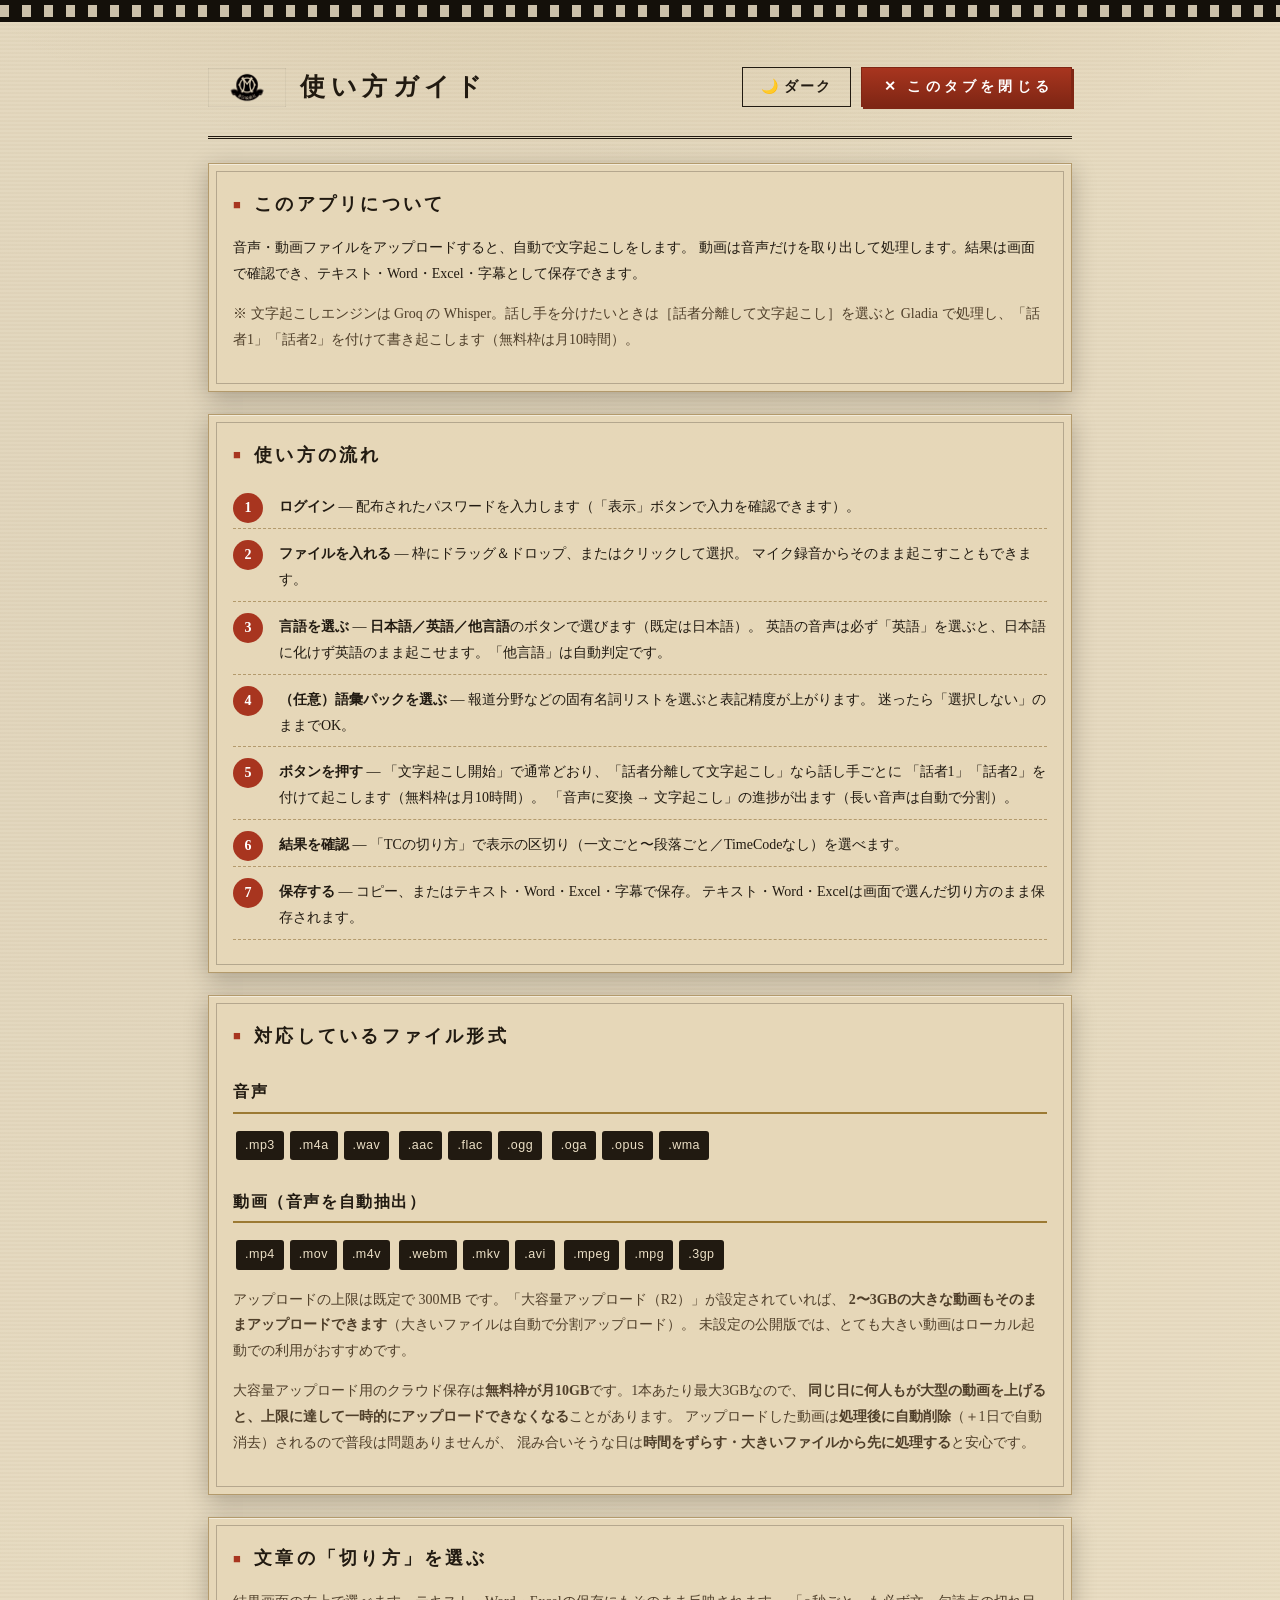
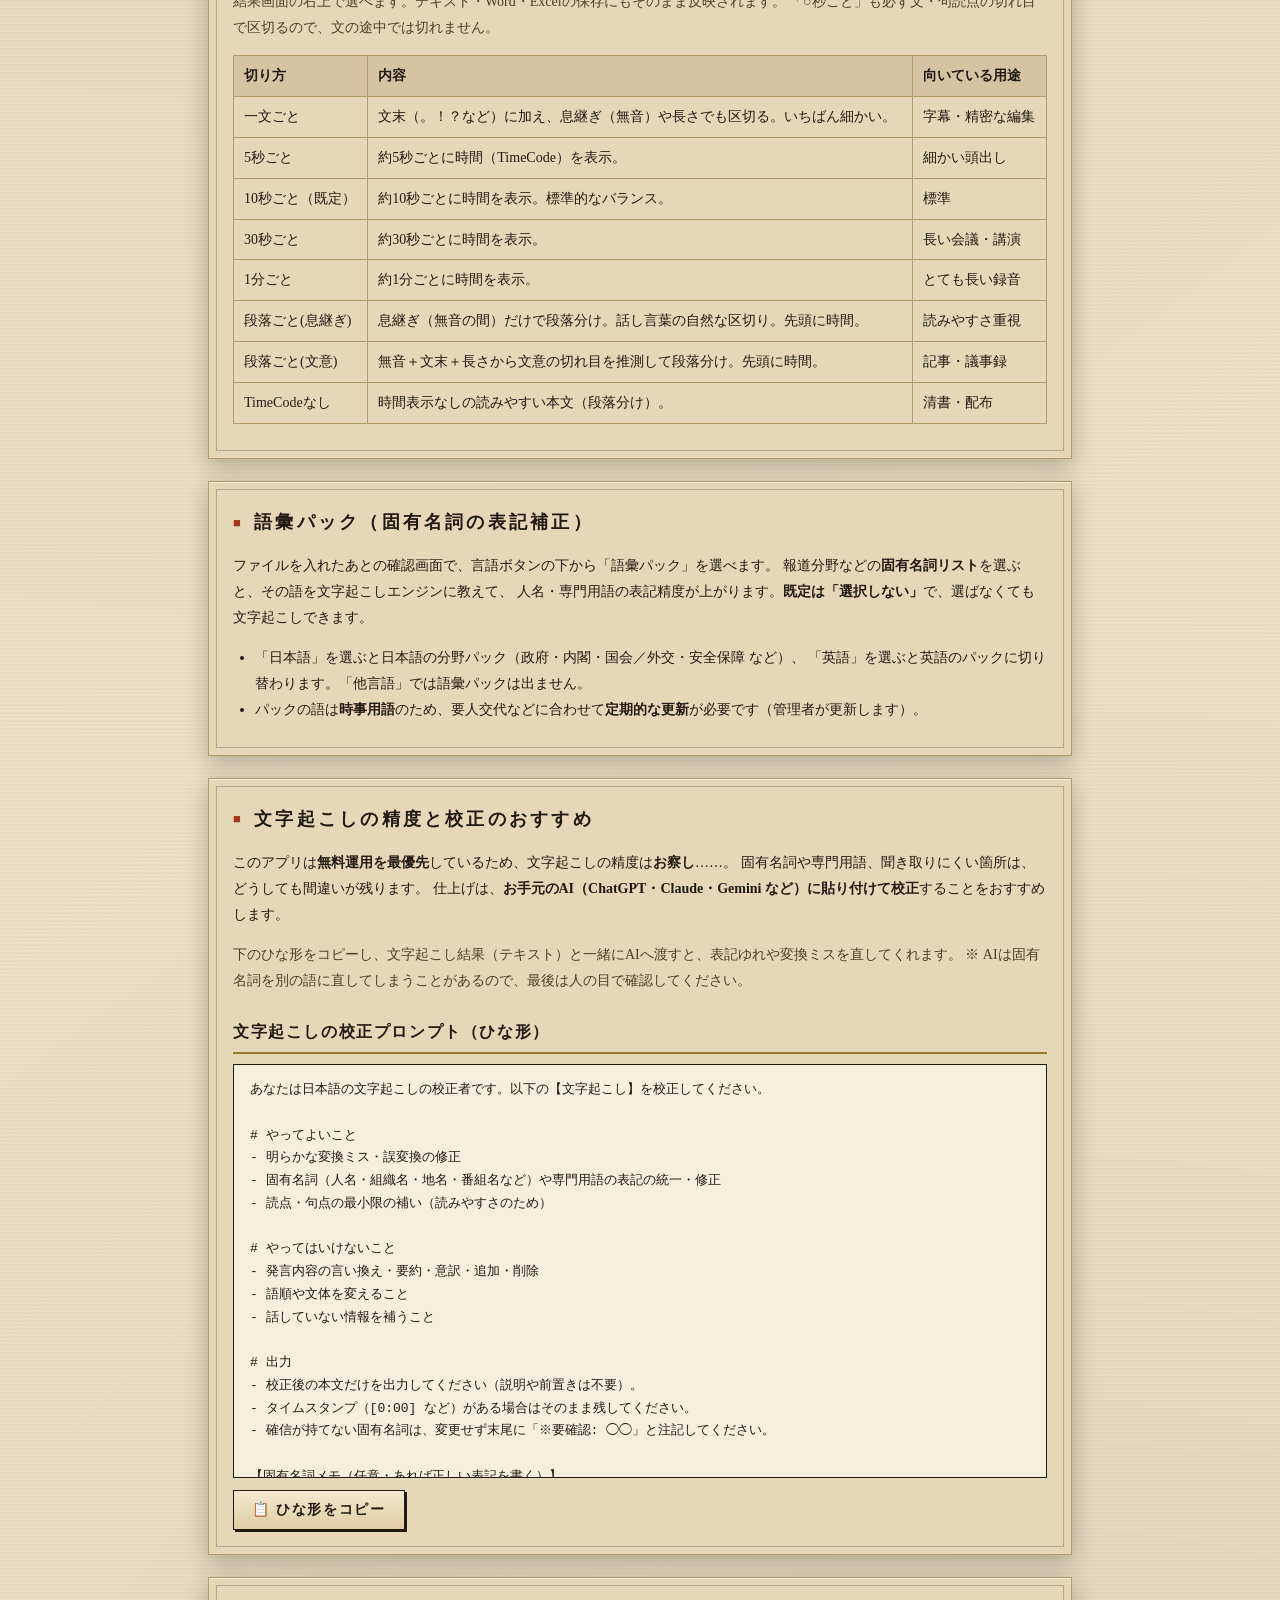
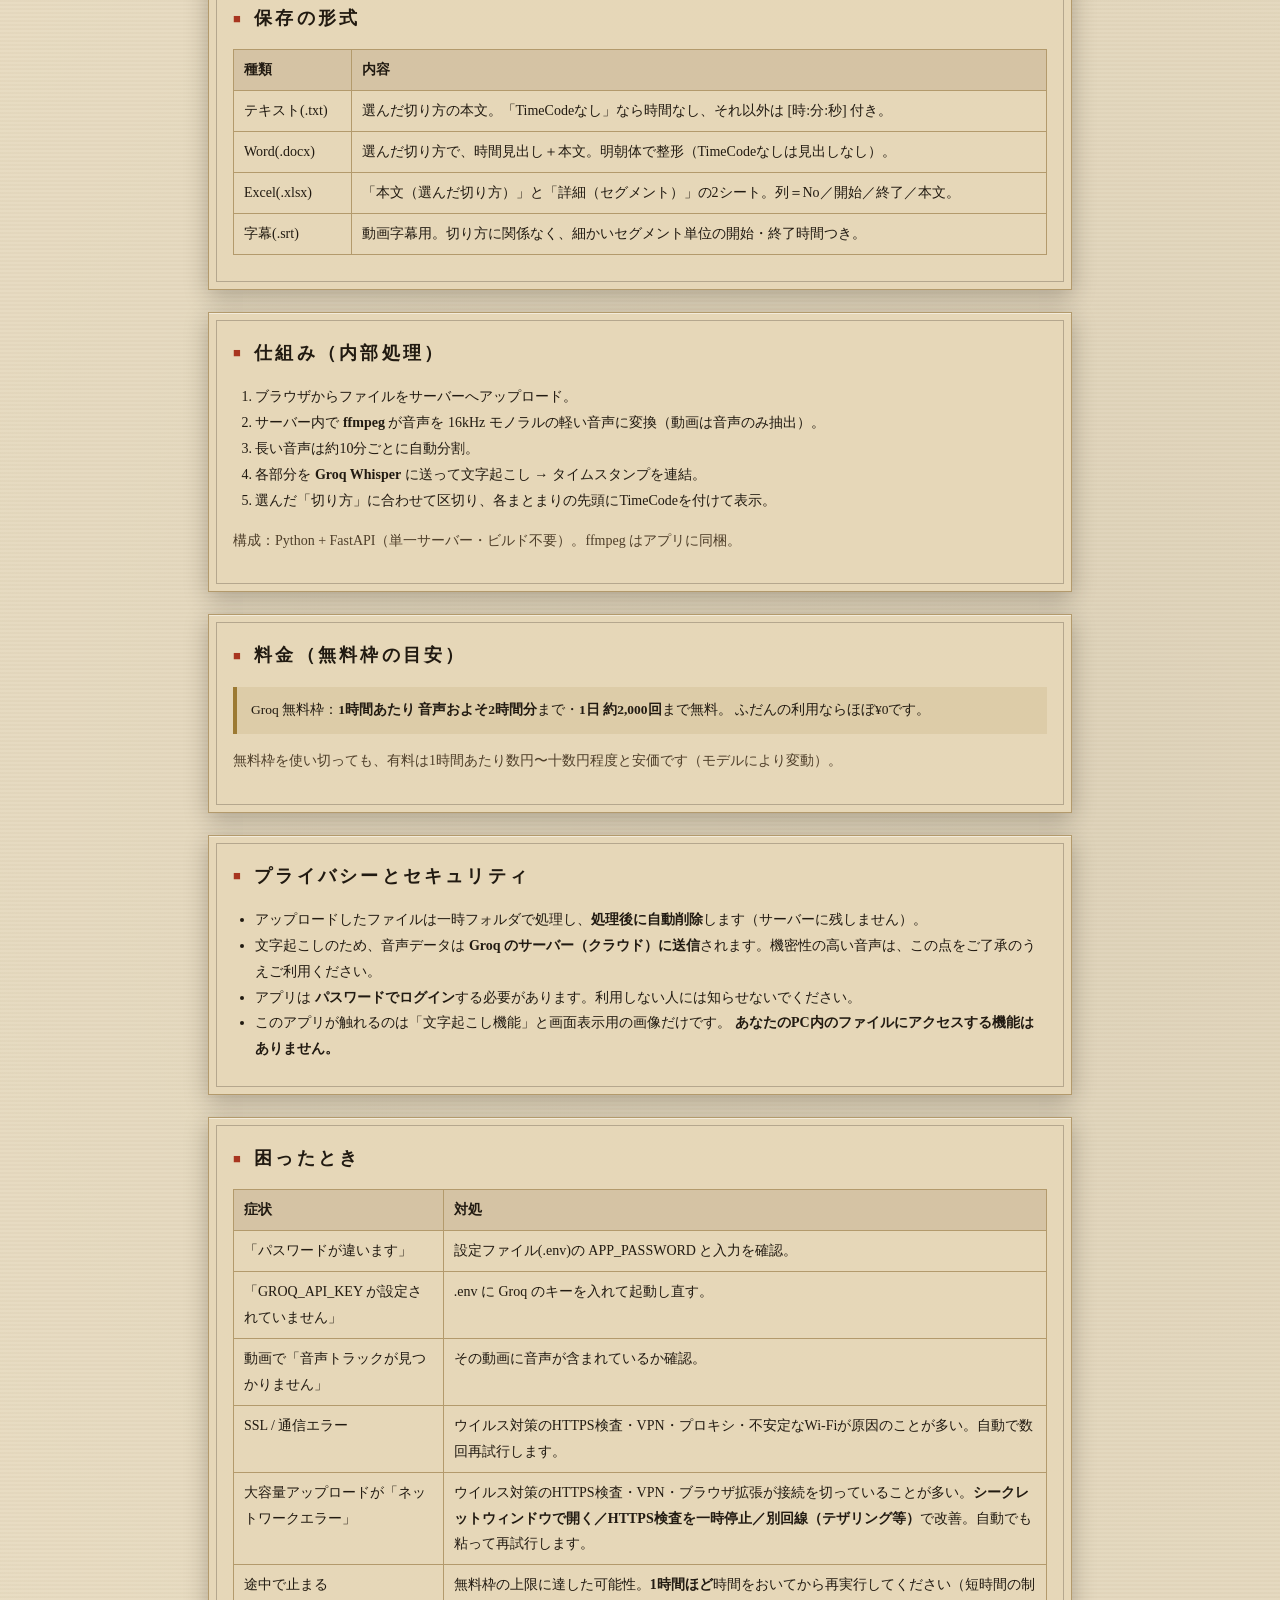
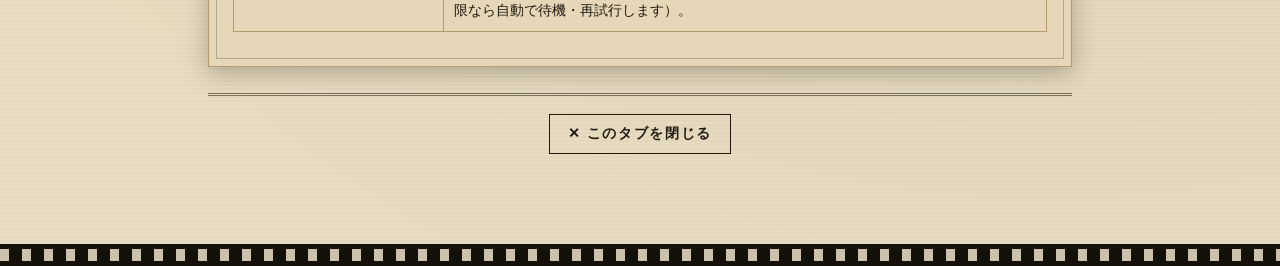
<file: static/help.html>
<!doctype html>
<html lang="ja">
<head>
  <meta charset="utf-8" />
  <meta name="viewport" content="width=device-width, initial-scale=1" />
  <title>使い方｜AD毎日専用 文字起こし</title>
  <link rel="icon" type="image/svg+xml" href="/favicon.ico" />
  <link rel="stylesheet" href="/static/styles.css" />
  <script>try{if(localStorage.getItem('theme')==='dark')document.documentElement.setAttribute('data-theme','dark');}catch(e){}</script>
</head>
<body>
  <div class="filmstrip"></div>

  <div class="container help">
    <div class="appbar">
      <div class="brand">
        <img class="crest" src="/images/imgi_2_no-img.png" alt="" />
        <div class="titles"><h1>使い方ガイド</h1></div>
      </div>
      <div class="nav">
        <button type="button" class="btn btn-ghost" data-theme-toggle>🌙 ダーク</button>
        <button type="button" class="btn btn-stamp js-close">✕ このタブを閉じる</button>
      </div>
    </div>

    <!-- 概要 -->
    <div class="panel">
      <h2 class="head">このアプリについて</h2>
      <p>
        音声・動画ファイルをアップロードすると、自動で文字起こしをします。
        動画は音声だけを取り出して処理します。結果は画面で確認でき、テキスト・Word・Excel・字幕として保存できます。
      </p>
      <p class="muted small">
        ※ 文字起こしエンジンは Groq の Whisper。話し手を分けたいときは［話者分離して文字起こし］を選ぶと
        Gladia で処理し、「話者1」「話者2」を付けて書き起こします（無料枠は月10時間）。
      </p>
    </div>

    <!-- 使い方の流れ -->
    <div class="panel">
      <h2 class="head">使い方の流れ</h2>
      <ol class="flow">
        <li><b>ログイン</b> — 配布されたパスワードを入力します（「表示」ボタンで入力を確認できます）。</li>
        <li><b>ファイルを入れる</b> — 枠にドラッグ＆ドロップ、またはクリックして選択。
          マイク録音からそのまま起こすこともできます。</li>
        <li><b>言語を選ぶ</b> — <b>日本語／英語／他言語</b>のボタンで選びます（既定は日本語）。
          英語の音声は必ず「英語」を選ぶと、日本語に化けず英語のまま起こせます。「他言語」は自動判定です。</li>
        <li><b>（任意）語彙パックを選ぶ</b> — 報道分野などの固有名詞リストを選ぶと表記精度が上がります。
          迷ったら「選択しない」のままでOK。</li>
        <li><b>ボタンを押す</b> — 「文字起こし開始」で通常どおり、「話者分離して文字起こし」なら話し手ごとに
          「話者1」「話者2」を付けて起こします（無料枠は月10時間）。
          「音声に変換 → 文字起こし」の進捗が出ます（長い音声は自動で分割）。</li>
        <li><b>結果を確認</b> — 「TCの切り方」で表示の区切り（一文ごと〜段落ごと／TimeCodeなし）を選べます。</li>
        <li><b>保存する</b> — コピー、またはテキスト・Word・Excel・字幕で保存。
          テキスト・Word・Excelは画面で選んだ切り方のまま保存されます。</li>
      </ol>
    </div>

    <!-- 対応形式 -->
    <div class="panel">
      <h2 class="head">対応しているファイル形式</h2>
      <h3>音声</h3>
      <p>
        <span class="tag">.mp3</span><span class="tag">.m4a</span><span class="tag">.wav</span>
        <span class="tag">.aac</span><span class="tag">.flac</span><span class="tag">.ogg</span>
        <span class="tag">.oga</span><span class="tag">.opus</span><span class="tag">.wma</span>
      </p>
      <h3>動画（音声を自動抽出）</h3>
      <p>
        <span class="tag">.mp4</span><span class="tag">.mov</span><span class="tag">.m4v</span>
        <span class="tag">.webm</span><span class="tag">.mkv</span><span class="tag">.avi</span>
        <span class="tag">.mpeg</span><span class="tag">.mpg</span><span class="tag">.3gp</span>
      </p>
      <p class="muted small">
        アップロードの上限は既定で 300MB です。「大容量アップロード（R2）」が設定されていれば、
        <b>2〜3GBの大きな動画もそのままアップロードできます</b>（大きいファイルは自動で分割アップロード）。
        未設定の公開版では、とても大きい動画はローカル起動での利用がおすすめです。
      </p>
      <p class="muted small">
        大容量アップロード用のクラウド保存は<b>無料枠が月10GB</b>です。1本あたり最大3GBなので、
        <b>同じ日に何人もが大型の動画を上げると、上限に達して一時的にアップロードできなくなる</b>ことがあります。
        アップロードした動画は<b>処理後に自動削除</b>（＋1日で自動消去）されるので普段は問題ありませんが、
        混み合いそうな日は<b>時間をずらす・大きいファイルから先に処理する</b>と安心です。
      </p>
    </div>

    <!-- 切り方 -->
    <div class="panel">
      <h2 class="head">文章の「切り方」を選ぶ</h2>
      <p class="muted small">結果画面の右上で選べます。テキスト・Word・Excelの保存にもそのまま反映されます。
        「○秒ごと」も必ず文・句読点の切れ目で区切るので、文の途中では切れません。</p>
      <table>
        <tr><th>切り方</th><th>内容</th><th>向いている用途</th></tr>
        <tr><td>一文ごと</td><td>文末（。！？など）に加え、息継ぎ（無音）や長さでも区切る。いちばん細かい。</td><td>字幕・精密な編集</td></tr>
        <tr><td>5秒ごと</td><td>約5秒ごとに時間（TimeCode）を表示。</td><td>細かい頭出し</td></tr>
        <tr><td>10秒ごと（既定）</td><td>約10秒ごとに時間を表示。標準的なバランス。</td><td>標準</td></tr>
        <tr><td>30秒ごと</td><td>約30秒ごとに時間を表示。</td><td>長い会議・講演</td></tr>
        <tr><td>1分ごと</td><td>約1分ごとに時間を表示。</td><td>とても長い録音</td></tr>
        <tr><td>段落ごと(息継ぎ)</td><td>息継ぎ（無音の間）だけで段落分け。話し言葉の自然な区切り。先頭に時間。</td><td>読みやすさ重視</td></tr>
        <tr><td>段落ごと(文意)</td><td>無音＋文末＋長さから文意の切れ目を推測して段落分け。先頭に時間。</td><td>記事・議事録</td></tr>
        <tr><td>TimeCodeなし</td><td>時間表示なしの読みやすい本文（段落分け）。</td><td>清書・配布</td></tr>
      </table>
    </div>

    <!-- 語彙パック -->
    <div class="panel">
      <h2 class="head">語彙パック（固有名詞の表記補正）</h2>
      <p>ファイルを入れたあとの確認画面で、言語ボタンの下から「語彙パック」を選べます。
        報道分野などの<b>固有名詞リスト</b>を選ぶと、その語を文字起こしエンジンに教えて、
        人名・専門用語の表記精度が上がります。<b>既定は「選択しない」</b>で、選ばなくても文字起こしできます。</p>
      <ul>
        <li>「日本語」を選ぶと日本語の分野パック（政府・内閣・国会／外交・安全保障 など）、
          「英語」を選ぶと英語のパックに切り替わります。「他言語」では語彙パックは出ません。</li>
        <li>パックの語は<b>時事用語</b>のため、要人交代などに合わせて<b>定期的な更新</b>が必要です（管理者が更新します）。</li>
      </ul>
    </div>

    <!-- 校正のおすすめ -->
    <div class="panel">
      <h2 class="head">文字起こしの精度と校正のおすすめ</h2>
      <p>
        このアプリは<b>無料運用を最優先</b>しているため、文字起こしの精度は<b>お察し</b>……。
        固有名詞や専門用語、聞き取りにくい箇所は、どうしても間違いが残ります。
        仕上げは、<b>お手元のAI（ChatGPT・Claude・Gemini など）に貼り付けて校正</b>することをおすすめします。
      </p>
      <p class="muted small">
        下のひな形をコピーし、文字起こし結果（テキスト）と一緒にAIへ渡すと、表記ゆれや変換ミスを直してくれます。
        ※ AIは固有名詞を別の語に直してしまうことがあるので、最後は人の目で確認してください。
      </p>

      <h3>文字起こしの校正プロンプト（ひな形）</h3>
      <pre class="prompt-box" id="correctPrompt">あなたは日本語の文字起こしの校正者です。以下の【文字起こし】を校正してください。

# やってよいこと
- 明らかな変換ミス・誤変換の修正
- 固有名詞（人名・組織名・地名・番組名など）や専門用語の表記の統一・修正
- 読点・句点の最小限の補い（読みやすさのため）

# やってはいけないこと
- 発言内容の言い換え・要約・意訳・追加・削除
- 語順や文体を変えること
- 話していない情報を補うこと

# 出力
- 校正後の本文だけを出力してください（説明や前置きは不要）。
- タイムスタンプ（[0:00] など）がある場合はそのまま残してください。
- 確信が持てない固有名詞は、変更せず末尾に「※要確認: ◯◯」と注記してください。

【固有名詞メモ（任意・あれば正しい表記を書く）】
（例：高市早苗、日本銀行、官房長官 …）

【文字起こし】
（ここに文字起こし結果を貼り付け）</pre>
      <button type="button" class="btn" id="copyPromptBtn">📋 ひな形をコピー</button>
    </div>

    <!-- 保存形式 -->
    <div class="panel">
      <h2 class="head">保存の形式</h2>
      <table>
        <tr><th>種類</th><th>内容</th></tr>
        <tr><td>テキスト(.txt)</td><td>選んだ切り方の本文。「TimeCodeなし」なら時間なし、それ以外は <span class="ext">[時:分:秒]</span> 付き。</td></tr>
        <tr><td>Word(.docx)</td><td>選んだ切り方で、時間見出し＋本文。明朝体で整形（TimeCodeなしは見出しなし）。</td></tr>
        <tr><td>Excel(.xlsx)</td><td>「本文（選んだ切り方）」と「詳細（セグメント）」の2シート。列＝No／開始／終了／本文。</td></tr>
        <tr><td>字幕(.srt)</td><td>動画字幕用。切り方に関係なく、細かいセグメント単位の開始・終了時間つき。</td></tr>
      </table>
    </div>

    <!-- 仕組み -->
    <div class="panel">
      <h2 class="head">仕組み（内部処理）</h2>
      <ol>
        <li>ブラウザからファイルをサーバーへアップロード。</li>
        <li>サーバー内で <b>ffmpeg</b> が音声を 16kHz モノラルの軽い音声に変換（動画は音声のみ抽出）。</li>
        <li>長い音声は約10分ごとに自動分割。</li>
        <li>各部分を <b>Groq Whisper</b> に送って文字起こし → タイムスタンプを連結。</li>
        <li>選んだ「切り方」に合わせて区切り、各まとまりの先頭にTimeCodeを付けて表示。</li>
      </ol>
      <p class="muted small">構成：Python + FastAPI（単一サーバー・ビルド不要）。ffmpeg はアプリに同梱。</p>
    </div>

    <!-- 料金 -->
    <div class="panel">
      <h2 class="head">料金（無料枠の目安）</h2>
      <div class="ok2">
        Groq 無料枠：<b>1時間あたり 音声およそ2時間分</b>まで・<b>1日 約2,000回</b>まで無料。
        ふだんの利用ならほぼ¥0です。
      </div>
      <p class="muted small">
        無料枠を使い切っても、有料は1時間あたり数円〜十数円程度と安価です（モデルにより変動）。
      </p>
    </div>

    <!-- プライバシーとセキュリティ -->
    <div class="panel">
      <h2 class="head">プライバシーとセキュリティ</h2>
      <ul>
        <li>アップロードしたファイルは一時フォルダで処理し、<b>処理後に自動削除</b>します（サーバーに残しません）。</li>
        <li>文字起こしのため、音声データは <b>Groq のサーバー（クラウド）に送信</b>されます。機密性の高い音声は、この点をご了承のうえご利用ください。</li>
        <li>アプリは <b>パスワードでログイン</b>する必要があります。利用しない人には知らせないでください。</li>
        <li>このアプリが触れるのは「文字起こし機能」と画面表示用の画像だけです。
          <b>あなたのPC内のファイルにアクセスする機能はありません。</b></li>
      </ul>
    </div>

    <!-- 困ったとき -->
    <div class="panel">
      <h2 class="head">困ったとき</h2>
      <table>
        <tr><th>症状</th><th>対処</th></tr>
        <tr><td>「パスワードが違います」</td><td>設定ファイル(.env)の APP_PASSWORD と入力を確認。</td></tr>
        <tr><td>「GROQ_API_KEY が設定されていません」</td><td>.env に Groq のキーを入れて起動し直す。</td></tr>
        <tr><td>動画で「音声トラックが見つかりません」</td><td>その動画に音声が含まれているか確認。</td></tr>
        <tr><td>SSL / 通信エラー</td><td>ウイルス対策のHTTPS検査・VPN・プロキシ・不安定なWi‑Fiが原因のことが多い。自動で数回再試行します。</td></tr>
        <tr><td>大容量アップロードが「ネットワークエラー」</td><td>ウイルス対策のHTTPS検査・VPN・ブラウザ拡張が接続を切っていることが多い。<b>シークレットウィンドウで開く／HTTPS検査を一時停止／別回線（テザリング等）</b>で改善。自動でも粘って再試行します。</td></tr>
        <tr><td>途中で止まる</td><td>無料枠の上限に達した可能性。<b>1時間ほど</b>時間をおいてから再実行してください（短時間の制限なら自動で待機・再試行します）。</td></tr>
      </table>
    </div>

    <div class="foot">
      <hr class="rule" />
      <button type="button" class="btn btn-ghost js-close">✕ このタブを閉じる</button>
      <p class="boot-note" id="closeHint" style="display:none">このタブはブラウザの「×」ボタンで閉じてください。</p>
    </div>
  </div>

  <div class="filmstrip"></div>

  <script>
    // このページは入力画面から新規タブで開かれる。閉じるだけにする。
    function closeTab() {
      window.close();
      // 閉じられないブラウザ向けの案内（履歴のあるタブ等）
      setTimeout(() => { const h = document.getElementById('closeHint'); if (h) h.style.display = 'block'; }, 350);
    }
    document.querySelectorAll('.js-close').forEach((b) => b.addEventListener('click', closeTab));

    // 校正プロンプトのひな形をワンクリックでコピー
    const cp = document.getElementById('copyPromptBtn');
    if (cp) cp.addEventListener('click', async () => {
      const t = document.getElementById('correctPrompt');
      try {
        await navigator.clipboard.writeText(t.textContent);
        cp.textContent = '✓ コピーしました';
        setTimeout(() => { cp.textContent = '📋 ひな形をコピー'; }, 1800);
      } catch (_) {
        // クリップボードが使えない環境では本文を選択状態にして手動コピーを促す
        const r = document.createRange(); r.selectNodeContents(t);
        const s = window.getSelection(); s.removeAllRanges(); s.addRange(r);
      }
    });
  </script>
  <script src="/static/theme.js"></script>
</body>
</html>
</file>
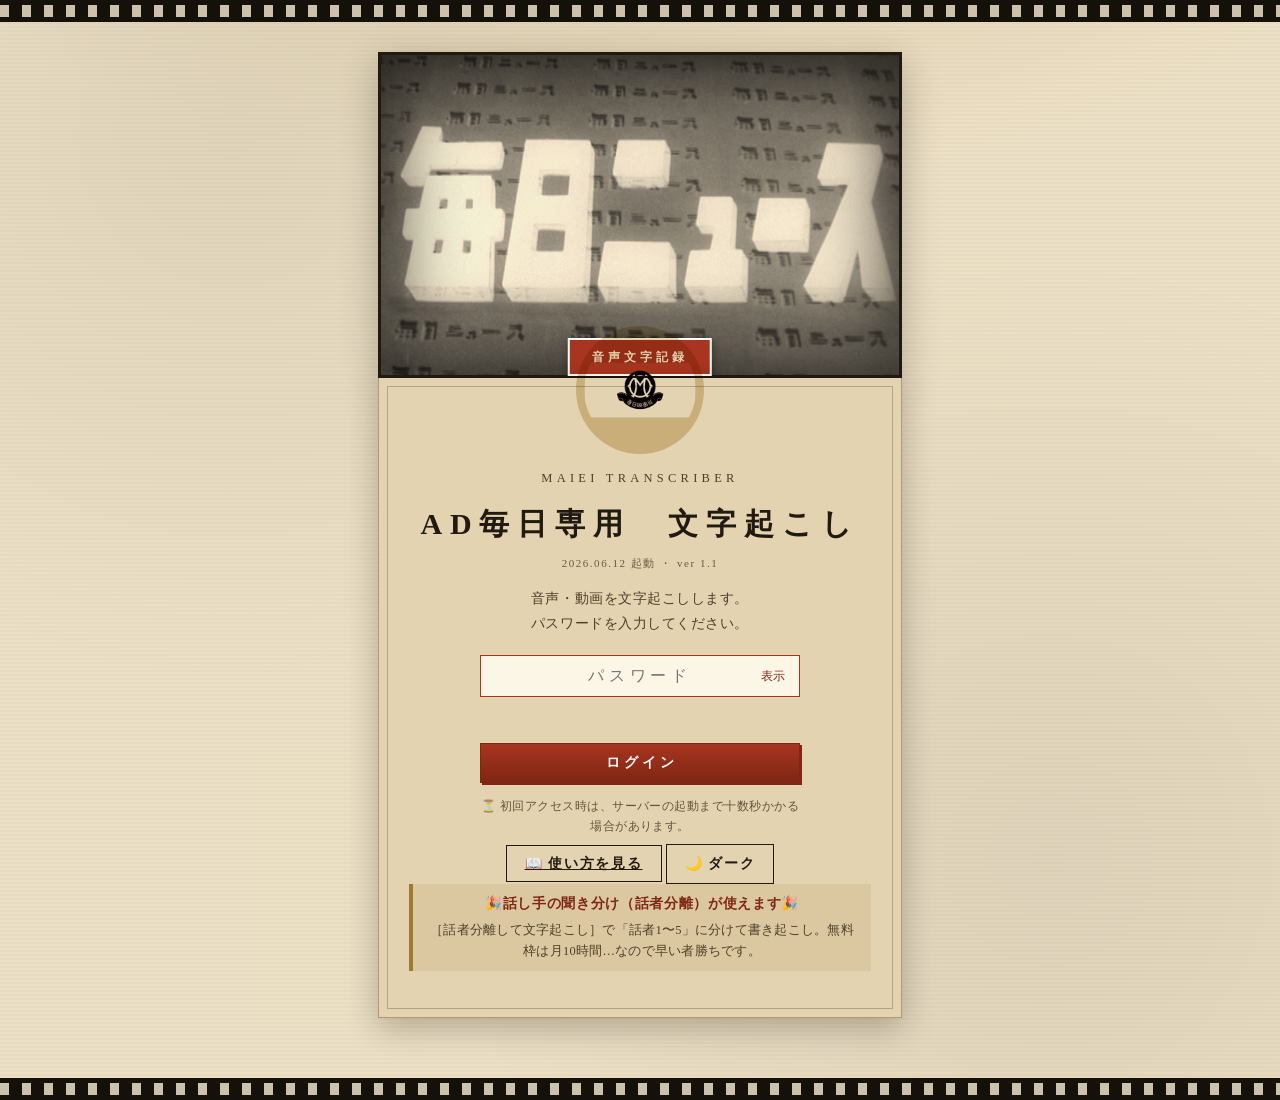
<file: static/login.html>
<!doctype html>
<html lang="ja">
<head>
  <meta charset="utf-8" />
  <meta name="viewport" content="width=device-width, initial-scale=1" />
  <title>ログイン｜AD毎日専用 文字起こし</title>
  <link rel="icon" type="image/svg+xml" href="/favicon.ico" />
  <link rel="stylesheet" href="/static/styles.css" />
  <script>try{if(localStorage.getItem('theme')==='dark')document.documentElement.setAttribute('data-theme','dark');}catch(e){}</script>
</head>
<body>
  <div class="filmstrip"></div>

  <div class="login-wrap">
    <div class="news-hero">
      <img src="/images/imgi_23_heisei5nenn.jpg" alt="" />
      <div class="vignette"></div>
      <div class="ribbon">音声文字記録</div>
    </div>

    <div class="login-card">
      <img class="crest" src="/images/imgi_2_no-img.png" alt="" />
      <p class="lead">MAIEI TRANSCRIBER</p>
      <h1>AD毎日専用　文字起こし</h1>
      <p class="launch-date">2026.06.12 起動 ・ ver 1.1</p>
      <p class="desc">音声・動画を文字起こしします。<br />パスワードを入力してください。</p>

      <form class="login-form" id="loginForm">
        <div class="pw-field">
          <input type="password" id="password" placeholder="パスワード" autocomplete="current-password" autofocus />
          <button type="button" class="pw-toggle" id="pwToggle" aria-label="パスワードを表示">表示</button>
        </div>
        <div class="login-err" id="err"></div>
        <button class="btn btn-stamp" type="submit">ログイン</button>
      </form>

      <p class="boot-note">⏳ 初回アクセス時は、サーバーの起動まで十数秒かかる場合があります。</p>

      <a class="btn btn-ghost" href="/help" target="_blank" rel="noopener" style="margin-top:12px">📖 使い方を見る</a>
      <button type="button" class="btn btn-ghost" data-theme-toggle style="margin-top:8px">🌙 ダーク</button>

      <div class="note note-topic sm">
        <span class="ttl">🎉話し手の聞き分け（話者分離）が使えます🎉</span>
        ［話者分離して文字起こし］で「話者1〜5」に分けて書き起こし。無料枠は月10時間…なので早い者勝ちです。
      </div>
    </div>
  </div>

  <div class="filmstrip"></div>

  <script>
    // パスワードの表示／非表示を切り替える
    const pwInput = document.getElementById('password');
    const pwToggle = document.getElementById('pwToggle');
    pwToggle.addEventListener('click', () => {
      const show = pwInput.type === 'password';
      pwInput.type = show ? 'text' : 'password';
      pwToggle.textContent = show ? '隠す' : '表示';
      pwToggle.setAttribute('aria-label', show ? 'パスワードを隠す' : 'パスワードを表示');
      pwInput.focus();
    });

    const form = document.getElementById('loginForm');
    const err = document.getElementById('err');
    form.addEventListener('submit', async (e) => {
      e.preventDefault();
      err.textContent = '';
      const body = new FormData();
      body.append('password', document.getElementById('password').value);
      try {
        const res = await fetch('/api/login', { method: 'POST', body });
        if (res.ok) { location.href = '/'; }
        else {
          const data = await res.json().catch(() => ({}));
          err.textContent = data.detail || 'パスワードが違います。';
        }
      } catch (_) { err.textContent = '接続に失敗しました。'; }
    });
  </script>
  <script src="/static/theme.js"></script>
</body>
</html>
</file>
<file: static/styles.css>
/* ============================================================
   昭和初期レトロ ・ 毎日映画社 ニュース映画スタイル
   セピア紙 × 明朝 × 朱印 × フィルム装飾
   ============================================================ */
:root {
  --paper:      #ece0c6;   /* 古い紙 */
  --paper-2:    #e3d3b0;   /* 紙の濃いめ */
  --paper-edge: #d8c49c;
  --ink:        #211a11;   /* 墨（セピア黒）*/
  --ink-soft:   #4f3f2a;
  --vermilion:  #a8351f;   /* 朱 */
  --vermilion-d:#7f2614;
  --gold:       #9c7a33;
  --gold-lt:    #c2a056;
  --film:       #14100a;   /* フィルム黒 */
  --line:       #b39a6c;
  --shadow:     rgba(33,26,17,.28);
  /* ↓ 面・コントロールの地色（ダークテーマで丸ごと切り替えるための変数）*/
  --field-bg:    #f6efdb;   /* 入力欄・プルダウン・原稿の地色 */
  --field-bg-f:  #fbf6e6;   /* フォーカス時 */
  --btn-1:       #f3e9cf;   /* ボタン上 */
  --btn-2:       #e0cda4;   /* ボタン下 */
  --btn-1h:      #f7efd9;   /* ボタンhover上 */
  --btn-2h:      #e6d3aa;   /* ボタンhover下 */
  --bar-track:   #d3bd92;   /* 進捗バーの地 */
  --surface-2:   #f2e8cf;   /* ファイル行など */
  --drop-hover:  #f1e7cf;   /* 投入口hover */
  --on-vermilion:#f6efdb;   /* 朱地の上の文字 */
  --hard-shadow: var(--ink);/* 活版風ハードシャドウ */
  --panel-hi:    rgba(255,255,255,.5);  /* パネル上端のハイライト */
  --frame-line:  rgba(33,26,17,.25);    /* パネル内側の罫線 */
}

/* ============================================================
   ダークテーマ（暗室・ネガ調）。<html data-theme="dark"> で切替。
   変数を上書きするだけで全体が反転する設計。
   ============================================================ */
html[data-theme="dark"] {
  --paper:       #1b1610;
  --paper-2:     #241e16;
  --paper-edge:  #2e2619;
  --ink:         #ece0c6;
  --ink-soft:    #b6a684;
  --vermilion:   #d4604a;
  --vermilion-d: #c14e38;
  --gold:        #c2a056;
  --gold-lt:     #d8bd78;
  --film:        #0b0906;
  --line:        #463a26;
  --shadow:      rgba(0,0,0,.55);
  --field-bg:    #221b13;
  --field-bg-f:  #2c2418;
  --btn-1:       #2f2719;
  --btn-2:       #241d12;
  --btn-1h:      #3a3120;
  --btn-2h:      #2e2616;
  --bar-track:   #2a2218;
  --surface-2:   #2a2317;
  --drop-hover:  #2a2318;
  --hard-shadow: #000;
  --panel-hi:    rgba(255,255,255,.05);
  --frame-line:  rgba(236,224,198,.10);
}

* { box-sizing: border-box; }

html, body { margin: 0; }

/* テーマ切り替えをその場でなめらかに */
body, .panel, .transcript, select, input, .fileitem, .bar, .lang-group,
.drop, .note, .caution, .login-card, .news-hero, .toast {
  transition: background-color .25s ease, color .25s ease,
              border-color .25s ease, box-shadow .25s ease;
}

body {
  color: var(--ink);
  font-family: "Yu Mincho", "YuMincho", "Hiragino Mincho ProN", "Hiragino Mincho Pro",
               "Noto Serif JP", "MS PMincho", serif;
  line-height: 1.85;
  background-color: var(--paper);
  background-image:
    radial-gradient(1100px 500px at 50% -160px, rgba(156,122,51,.16), transparent 70%),
    radial-gradient(circle at 18% 12%, rgba(0,0,0,.05), transparent 40%),
    radial-gradient(circle at 82% 78%, rgba(0,0,0,.06), transparent 45%),
    repeating-linear-gradient(0deg, rgba(120,90,40,.035) 0 2px, transparent 2px 4px);
  min-height: 100vh;
}

/* ---- フィルム・パーフォレーション帯 ---- */
.filmstrip {
  height: 22px;
  background: var(--film);
  position: relative;
  overflow: hidden;
}
.filmstrip::before {
  content: "";
  position: absolute;
  inset: 5px 0;
  background-image: repeating-linear-gradient(90deg,
      var(--paper) 0 9px, transparent 9px 22px);
  background-size: 22px 100%;
  opacity: .85;
}

/* ---- 共通レイアウト ---- */
.container { max-width: 900px; margin: 0 auto; padding: 26px 18px 90px; }

.rule {
  border: none; height: 0;
  border-top: 3px double var(--ink);
  margin: 18px 0; opacity: .55;
}

/* ---- ヘッダー ---- */
.appbar {
  display: flex; align-items: center; justify-content: space-between;
  gap: 14px; padding-bottom: 10px;
  border-bottom: 3px double var(--ink);
  margin-bottom: 24px;
}
.brand { display: flex; align-items: center; gap: 14px; }
.brand .crest {
  width: 78px; height: 78px; object-fit: contain;
  mix-blend-mode: multiply;            /* 白背景ロゴを紙に馴染ませる */
  filter: contrast(1.05);
}
.appbar .nav { display: flex; gap: 10px; align-items: center; }
.brand .titles h1 {
  margin: 0; font-size: 25px; letter-spacing: .22em; font-weight: 800;
}
.brand .titles .sub {
  font-size: 11px; letter-spacing: .42em; color: var(--ink-soft);
  text-transform: uppercase;
}

/* ---- 朱印（落款風スタンプ）---- */
.seal {
  display: inline-grid; place-items: center;
  width: 58px; height: 58px; border-radius: 8px;
  border: 3px solid var(--vermilion);
  color: var(--vermilion); font-weight: 800;
  font-size: 17px; letter-spacing: .04em; line-height: 1.15;
  transform: rotate(-7deg);
  box-shadow: inset 0 0 0 2px rgba(168,53,31,.25);
  background: rgba(168,53,31,.05);
  text-align: center;
}

/* ---- パネル（記録票風）---- */
.panel {
  position: relative;
  background:
    linear-gradient(0deg, rgba(255,255,255,.10), rgba(255,255,255,.10)),
    var(--paper-2);
  border: 1px solid var(--line);
  box-shadow: 0 1px 0 var(--panel-hi) inset, 0 6px 22px var(--shadow);
  padding: 24px; margin-bottom: 22px;
}
.panel::after {
  content: ""; position: absolute; inset: 7px;
  border: 1px solid var(--frame-line); pointer-events: none;
}
.panel > * { position: relative; }

.panel h2.head {
  margin: 0 0 14px; font-size: 18px; letter-spacing: .18em;
  display: flex; align-items: center; gap: 10px;
}
.panel h2.head::before { content: "■"; color: var(--vermilion); font-size: 13px; }

/* ---- ボタン（活版ラベル風）---- */
.btn {
  appearance: none; cursor: pointer;
  font-family: inherit; font-weight: 800; font-size: 14px; letter-spacing: .12em;
  color: var(--ink);
  background: linear-gradient(180deg, var(--btn-1), var(--btn-2));
  border: 1.5px solid var(--ink);
  padding: 10px 18px;
  box-shadow: 2px 2px 0 var(--hard-shadow);
  transition: transform .06s, box-shadow .06s, background .15s;
}
.btn:hover { background: linear-gradient(180deg, var(--btn-1h), var(--btn-2h)); }
.btn:active { transform: translate(2px,2px); box-shadow: 0 0 0 var(--hard-shadow); }
.btn:disabled { opacity: .5; cursor: not-allowed; box-shadow: 2px 2px 0 var(--hard-shadow); }

.btn-stamp {
  color: #fff;
  background: linear-gradient(180deg, var(--vermilion), var(--vermilion-d));
  border-color: var(--vermilion-d);
  box-shadow: 2px 2px 0 var(--vermilion-d);
  letter-spacing: .3em; padding-left: 22px;
}
.btn-stamp:hover { filter: brightness(1.06); }
.btn-ghost { background: transparent; box-shadow: none; }
.btn-ghost:active { transform: none; }

/* ---- ドロップゾーン（フィルム投入口）---- */
.drop {
  border: 2px dashed var(--ink-soft);
  background:
    repeating-linear-gradient(45deg, rgba(33,26,17,.03) 0 10px, transparent 10px 20px),
    var(--paper);
  padding: 42px 20px; text-align: center; cursor: pointer;
  transition: .15s; position: relative;
}
.drop:hover, .drop.drag { border-color: var(--vermilion); background-color: var(--drop-hover); }
.drop .reel { font-size: 44px; line-height: 1; filter: sepia(.3); }
.drop .big { font-size: 18px; font-weight: 800; letter-spacing: .12em; margin: 10px 0 4px; }
.drop .hint { font-size: 12.5px; color: var(--ink-soft); letter-spacing: .04em; }

/* ---- フォーム ---- */
.row { display: flex; flex-wrap: wrap; gap: 14px; align-items: center; }
.row.between { justify-content: space-between; }
.spacer { flex: 1; }

label.field { font-size: 12px; letter-spacing: .14em; color: var(--ink-soft);
  display: flex; flex-direction: column; gap: 6px; }
select, input[type="password"], input[type="text"] {
  font-family: inherit; font-size: 16px; color: var(--ink);
  background: var(--field-bg); border: 1.5px solid var(--ink);
  padding: 11px 13px; outline: none;
}
select:focus, input:focus { border-color: var(--vermilion); background: var(--field-bg-f); }

/* ---- パスワード表示切替 ---- */
.pw-field { position: relative; display: block; }
/* 入力欄を枠いっぱいに広げ、ボタンが右端に正しく重なるようにする。
   中央寄せの文字が片寄らないよう左右のパディングを対称にする。 */
.pw-field input { width: 100%; box-sizing: border-box; padding-left: 54px; padding-right: 54px; }
.pw-toggle {
  position: absolute; top: 50%; right: 6px; transform: translateY(-50%);
  background: none; border: none; cursor: pointer;
  font-family: inherit; font-size: 12px; letter-spacing: .06em;
  color: var(--vermilion-d); padding: 6px 8px; line-height: 1;
}
.pw-toggle:hover { color: var(--vermilion); text-decoration: underline; }

/* ---- 起動日（タイトル直下の小さな表記）---- */
.launch-date { color: var(--ink-soft); font-size: 11px; letter-spacing: .14em; opacity: .82; margin: 2px 0 0; }

/* ---- 言語選択（セグメントボタン）---- */
.lang-pick { margin-top: 18px; }
.lang-label { font-size: 12px; letter-spacing: .14em; color: var(--ink-soft); margin-bottom: 8px; }
.lang-group { display: inline-flex; border: 1.5px solid var(--ink); background: var(--field-bg); }
.lang-btn {
  font-family: inherit; font-size: 15px; letter-spacing: .1em; color: var(--ink);
  background: transparent; cursor: pointer; border: none;
  border-right: 1.5px solid var(--ink); padding: 11px 24px; transition: background .15s, color .15s;
}
.lang-btn:last-child { border-right: none; }
.lang-btn:hover { background: var(--field-bg-f); }
.lang-btn.active { background: var(--vermilion); color: var(--on-vermilion); font-weight: 700; }
.lang-note { margin-top: 10px; font-size: 12.5px; color: var(--ink-soft); letter-spacing: .02em; line-height: 1.6; }

/* ---- 進捗（現像中メーター）---- */
.bar { height: 14px; background: var(--bar-track); border: 1.5px solid var(--ink); overflow: hidden; }
.bar > span {
  display: block; height: 100%; width: 0;
  background: repeating-linear-gradient(45deg, var(--vermilion) 0 10px, var(--vermilion-d) 10px 20px);
  transition: width .4s;
}
.stage { margin-top: 12px; color: var(--ink-soft); font-size: 14px; letter-spacing: .06em; white-space: pre-line; }
.progress-head { display: flex; justify-content: space-between; align-items: baseline; }
.progress-head .pct { font-weight: 800; font-size: 15px; }

/* 待ち時間の「声かけ文言」：本筋の stage の下で、数秒ごとにふわっと切り替わる */
.stage-flavor {
  margin-top: 8px; min-height: 1.5em;
  color: var(--vermilion-d); font-size: 13px; letter-spacing: .04em; font-style: italic;
  opacity: 0; transition: opacity .5s ease;
}
.stage-flavor.show { opacity: .9; }
.stage-flavor:empty { min-height: 0; }

/* ---- 結果ヘッダ ---- */
.result-head { display: flex; flex-wrap: wrap; gap: 10px; align-items: center; margin-bottom: 12px; }

/* 結果ヘッダの「TCの切り方」プルダウン（横並び）*/
.field-row { flex-direction: row; align-items: center; gap: 10px; }
.field-row select { font-size: 14px; padding: 8px 11px; }

/* 選択中の切り方の説明（プルダウンの下）*/
.gran-desc {
  width: 100%;
  margin: -4px 0 12px;
  font-size: 12.5px;
  color: var(--ink-soft);
  letter-spacing: .02em;
  line-height: 1.6;
}
.gran-desc:empty { display: none; }

/* ---- 原稿（文字起こし本文）---- */
.transcript {
  background:
    linear-gradient(90deg, transparent 0 38px, rgba(168,53,31,.35) 38px 39px, transparent 39px),
    var(--field-bg);
  border: 1.5px solid var(--ink);
  padding: 18px 18px 18px 52px;
  max-height: 58vh; overflow: auto;
  font-size: 16.5px; line-height: 2.0;
  font-family: "Yu Gothic", "Hiragino Kaku Gothic ProN", "Noto Sans JP", sans-serif;
}
.para { margin: 0 0 1.15em; }
.para .tc {
  display: inline-block; color: var(--vermilion); font-weight: 800;
  font-size: 12.5px; letter-spacing: .06em; margin-right: .6em;
  font-family: "Yu Mincho", serif;
}
.plainwrap { white-space: pre-wrap; }

/* ---- トースト ---- */
.toast {
  position: fixed; bottom: 26px; left: 50%; transform: translateX(-50%);
  background: var(--ink); color: var(--paper); padding: 12px 20px;
  border: 1.5px solid var(--ink); font-size: 14px; letter-spacing: .08em;
  opacity: 0; pointer-events: none; transition: .25s; box-shadow: 3px 3px 0 var(--vermilion-d);
}
.toast.show { opacity: 1; }
.toast.err { background: var(--vermilion-d); }

/* ---- フッター ---- */
.foot { text-align: center; color: var(--ink-soft); font-size: 12px; letter-spacing: .18em; margin-top: 26px; }
.foot .mark { letter-spacing: .3em; font-weight: 800; }

/* ---- 無料枠などの注記 ---- */
.note {
  font-size: 12.5px; color: var(--ink-soft); letter-spacing: .02em; line-height: 1.7;
  background: rgba(156,122,51,.12); border-left: 4px solid var(--gold);
  padding: 9px 13px; margin: 0 0 16px;
}
.note b { color: var(--vermilion-d); font-weight: 800; }

/* ---- 今月の使用量（実績のみ・上限は出さない）---- */
.usage {
  display: flex; align-items: baseline; gap: 8px; flex-wrap: wrap;
  font-size: 12.5px; color: var(--ink-soft); letter-spacing: .02em;
  border-top: 1px dotted var(--gold);
  padding: 7px 2px 0; margin: -8px 0 16px;
}
.usage-label {
  font-family: "Yu Mincho", "Hiragino Mincho ProN", serif;
  letter-spacing: .08em;
}
.usage-label::after { content: "："; }
.usage-value { color: var(--ink); font-weight: 800; font-size: 13.5px; }
.usage-note { font-size: 11.5px; opacity: .75; }

/* ---- お知らせ（告知札の朱印を外した、note と同じ黄色い枠）---- */
.note-topic .ttl {
  display: block; color: var(--vermilion-d); font-weight: 800;
  letter-spacing: .05em; font-size: 13.5px; margin-bottom: 4px;
  font-family: "Yu Mincho", "Hiragino Mincho ProN", serif;
}
.note-topic a { color: var(--vermilion-d); font-weight: 800; text-decoration: underline; }

/* ---- 話者分離の設定（ボタン直下にまとめる）---- */
.diarize-box {
  margin: 12px 0 0; padding: 11px 14px;
  border: 1px dashed var(--gold); background: rgba(156,122,51,.07);
}
.diarize-head {
  display: flex; align-items: baseline; gap: 10px; flex-wrap: wrap;
  margin-bottom: 8px;
}
.diarize-remain { font-size: 12px; color: var(--ink-soft); }
.diarize-box .lang-note { margin-top: 6px; text-align: left; }
/* 人数の選択は左寄せに（.field は既定で中央寄せのため） */
.diarize-box .field { align-items: flex-start; text-align: left; }
.diarize-box .field select { margin-left: 0; }

/* ---- 重要な注意書き（朱印・告知札風）---- */
.caution {
  position: relative;
  font-size: 12.5px; line-height: 1.7; letter-spacing: .02em;
  color: var(--ink);
  background:
    repeating-linear-gradient(45deg, rgba(168,53,31,.05) 0 9px, transparent 9px 18px),
    rgba(168,53,31,.06);
  border: 1.5px solid var(--vermilion);
  box-shadow: 2px 2px 0 rgba(127,38,20,.28);
  padding: 12px 15px; margin: 0 0 16px;
}
.caution .ttl {
  display: block; color: var(--vermilion-d); font-weight: 800;
  letter-spacing: .05em; font-size: 13.5px; margin-bottom: 4px;
  font-family: "Yu Mincho", "Hiragino Mincho ProN", serif;
}
.caution a { color: var(--vermilion-d); font-weight: 800; text-decoration: underline; }
.caution a:hover { color: var(--vermilion); }
/* ログインカード内のコンパクト版 */
.caution.sm {
  max-width: 320px; margin: 18px auto 0; text-align: left;
  font-size: 12px; padding: 10px 13px;
}
.caution.sm .ttl { font-size: 12.5px; }

.muted { color: var(--ink-soft); }
.small { font-size: 12.5px; }
.hidden { display: none !important; }
.err-box { border-color: var(--vermilion); }
.err-box .stage { color: var(--vermilion-d); font-weight: 700; }

.filelist { margin-top: 16px; }
.fileitem {
  display: flex; align-items: center; gap: 12px;
  background: var(--surface-2); border: 1.5px solid var(--ink); padding: 11px 14px; font-size: 14px;
}
.fileitem .name { flex: 1; overflow: hidden; text-overflow: ellipsis; white-space: nowrap; font-weight: 700; }
.fileitem .size { color: var(--ink-soft); font-size: 12px; }

/* ============================================================
   使い方ページ
   ============================================================ */
.help h3 {
  font-size: 16px; letter-spacing: .1em; margin: 24px 0 8px;
  border-bottom: 2px solid var(--gold); padding-bottom: 5px;
}
.help p, .help li, .help td, .help th { font-size: 14px; }
.help ul, .help ol { padding-left: 1.4em; margin: 8px 0; }
.help .flow { counter-reset: step; list-style: none; padding-left: 0; }
.help .flow > li {
  position: relative; padding: 8px 0 8px 46px; margin-bottom: 4px;
  border-bottom: 1px dashed var(--line);
}
.help .flow > li::before {
  counter-increment: step; content: counter(step);
  position: absolute; left: 0; top: 7px;
  width: 30px; height: 30px; border-radius: 50%;
  background: var(--vermilion); color: #fff; font-weight: 800;
  display: grid; place-items: center; font-size: 14px;
}
.help table { width: 100%; border-collapse: collapse; margin: 10px 0; }
.help th, .help td { border: 1px solid var(--line); padding: 7px 10px; text-align: left; vertical-align: top; }
.help th { background: rgba(107,74,43,.14); font-weight: 800; }
.help .tag {
  display: inline-block; background: var(--ink); color: var(--paper);
  font-family: "Yu Gothic", sans-serif;
  font-size: 12.5px; padding: 3px 9px; margin: 3px; border-radius: 3px; letter-spacing: .04em;
}
.help .ok2 { border-left: 4px solid var(--gold); background: rgba(156,122,51,.12); padding: 11px 14px; margin: 12px 0; font-size: 13.5px; }
.help a { color: var(--vermilion-d); font-weight: 700; }
/* 校正プロンプトのひな形（コピーして他AIへ渡す用）*/
.help .prompt-box {
  white-space: pre-wrap; word-break: break-word;
  background: var(--field-bg); border: 1.5px solid var(--ink);
  padding: 14px 16px; margin: 10px 0 12px;
  font-family: "Yu Gothic", "Hiragino Kaku Gothic ProN", "Noto Sans JP", monospace;
  font-size: 13px; line-height: 1.75; color: var(--ink);
  max-height: 46vh; overflow: auto;
}

/* ============================================================
   ログイン（トップページ）＝ ニュース映画タイトル風
   ============================================================ */
.login-wrap { max-width: 560px; margin: 0 auto; padding: 8px 18px 60px; }

.news-hero {
  position: relative; margin-top: 22px;
  border: 3px solid var(--ink); background: var(--film);
  box-shadow: 0 10px 34px var(--shadow);
}
.news-hero img {
  display: block; width: 100%; height: 320px; object-fit: cover;
  filter: sepia(.45) contrast(1.06) brightness(1.02);
  opacity: .96;
}
.news-hero .vignette {
  position: absolute; inset: 0;
  box-shadow: inset 0 0 70px 18px rgba(0,0,0,.6); pointer-events: none;
}
.news-hero .ribbon {
  position: absolute; left: 50%; bottom: -1px; transform: translateX(-50%);
  background: var(--vermilion); color: #fff; font-weight: 800;
  letter-spacing: .34em; font-size: 12px; padding: 6px 22px;
  border: 2px solid #fff; box-shadow: 0 2px 8px rgba(0,0,0,.4);
}

.login-card {
  position: relative;
  border: 1px solid var(--line); border-top: none;
  background: var(--paper-2);
  box-shadow: 0 10px 30px var(--shadow);
  padding: 40px 30px 30px; text-align: center;
}
.login-card::after {
  content: ""; position: absolute; inset: 8px; border: 1px solid rgba(33,26,17,.25); pointer-events: none;
}
.login-card > * { position: relative; }
.login-card .crest {
  width: 128px; height: 128px; object-fit: contain; mix-blend-mode: multiply;
  margin: -92px auto 8px; display: block;
  background: var(--paper-2); padding: 8px; border-radius: 50%;
}
.login-card h1 { margin: 6px 0 2px; font-size: 30px; letter-spacing: .26em; }
.login-card .lead { color: var(--ink-soft); font-size: 12.5px; letter-spacing: .34em; margin-bottom: 4px; text-transform: uppercase; }
.login-card .desc { color: var(--ink-soft); font-size: 13.5px; margin: 14px 0 18px; letter-spacing: .04em; }
.boot-note { color: var(--ink-soft); font-size: 12px; letter-spacing: .04em; line-height: 1.6; margin: 14px auto 0; max-width: 320px; opacity: .85; }
.login-form { display: flex; flex-direction: column; gap: 14px; max-width: 320px; margin: 0 auto; }
.login-form input { text-align: center; letter-spacing: .3em; }
.login-err { color: var(--vermilion-d); font-size: 13px; min-height: 18px; font-weight: 700; }
.login-seal { position: absolute; top: 16px; right: 16px; }

@media (max-width: 540px) {
  .brand .titles h1 { font-size: 20px; letter-spacing: .14em; }
  .news-hero img { height: 150px; }
  .login-card h1 { font-size: 24px; }
  .transcript { padding-left: 44px; font-size: 15.5px; }
}

/* ============================================================
   ダークテーマの個別調整（変数だけでは賄えない箇所）
   ============================================================ */
/* 背景：暖色の地紋を暗室向けの淡い暈し＋ビネットに差し替え */
html[data-theme="dark"] body {
  background-image:
    radial-gradient(1100px 520px at 50% -180px, rgba(212,96,74,.10), transparent 70%),
    radial-gradient(circle at 18% 12%, rgba(0,0,0,.30), transparent 45%),
    radial-gradient(circle at 82% 80%, rgba(0,0,0,.34), transparent 50%),
    repeating-linear-gradient(0deg, rgba(255,232,188,.022) 0 2px, transparent 2px 4px);
}
/* ロゴは黒地に黒絵柄。明：紙に multiply で馴染ませる／暗：反転して白抜きに */
html[data-theme="dark"] .brand .crest { filter: invert(1); mix-blend-mode: screen; }
/* ログインの円形ロゴは、暗背景でも明るい円の中に黒絵柄が出るよう薄地を敷く */
html[data-theme="dark"] .login-card .crest { background: #e7dcc4; mix-blend-mode: multiply; }
/* ヒーロー写真は少し沈めて夜の編集室の質感に */
html[data-theme="dark"] .news-hero img { filter: sepia(.45) contrast(1.04) brightness(.82); }
</file>
